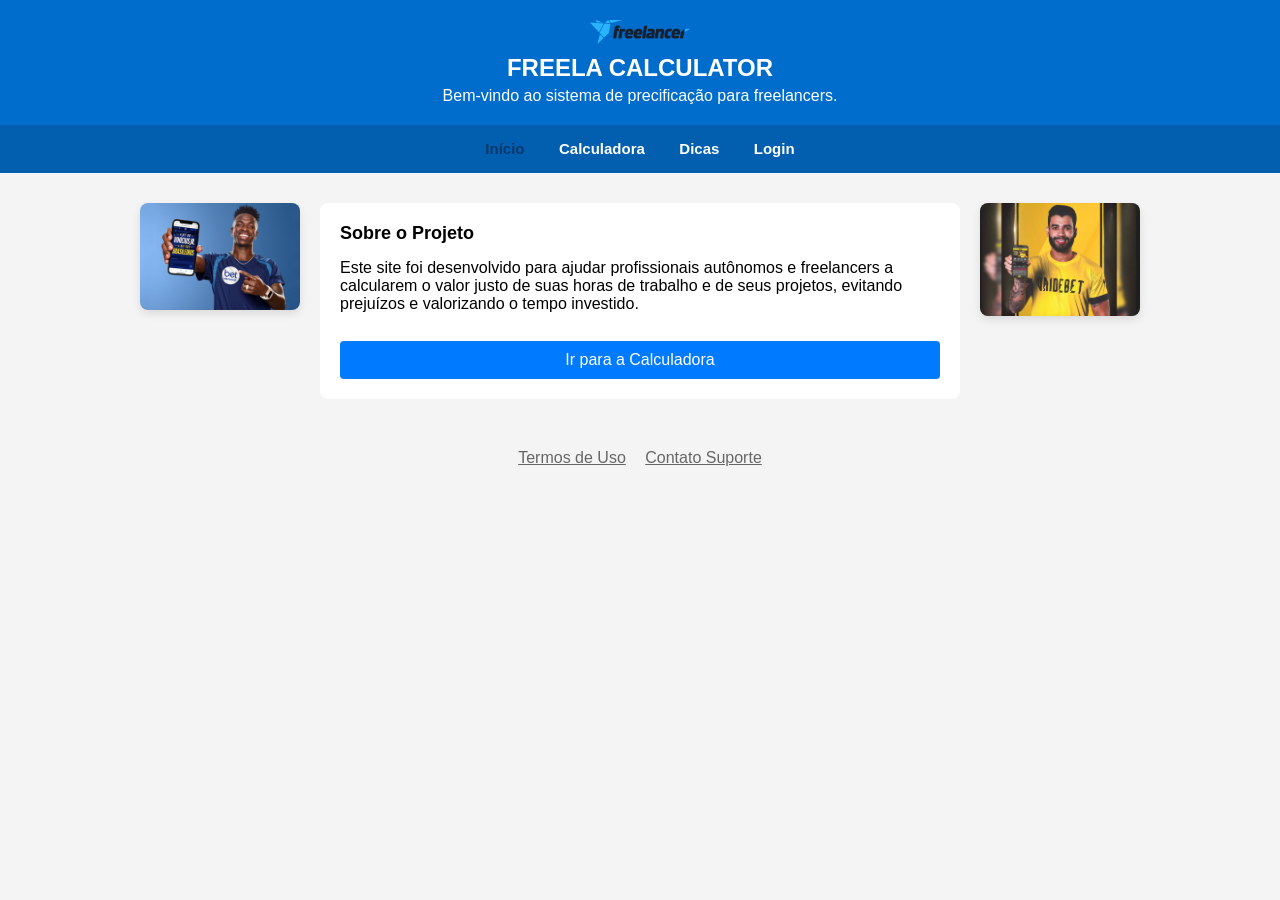
<file: index.html>
<!doctype html>
<html lang="pt-BR">
  <head>
    <meta charset="UTF-8" />
    <meta name="viewport" content="width=device-width, initial-scale=1.0" />
    <title>Freela Calculator - Início</title>
    <link rel="stylesheet" href="style.css" />
  </head>
  <body>
    <header class="topo">
      <img
        src="img/FL_LOGO-REDUCTION.png"
        alt="img-freelancer"
        class="logo-freela"
      />
      <h1>FREELA CALCULATOR</h1>
      <p>Bem-vindo ao sistema de precificação para freelancers.</p>
    </header>
    <nav class="menu-navegacao">
      <a href="index.html" class="ativo">Início</a>
      <a href="calculadora.html">Calculadora</a>
      <a href="dicas.html">Dicas</a>
      <a href="login.html">Login</a>
    </nav>

    <main class="principal">
      <aside class="anuncio-lateral">
        <img src="img/Bet-Nacional-Vini-Jr.jpg" alt="Anúncio 1" />
      </aside>

      <section class="caixa">
        <h2>Sobre o Projeto</h2>
        <p>
          Este site foi desenvolvido para ajudar profissionais autônomos e
          freelancers a calcularem o valor justo de suas horas de trabalho e de
          seus projetos, evitando prejuízos e valorizando o tempo investido.
        </p>
        <br />
        <a href="calculadora.html"
          ><button class="botao">Ir para a Calculadora</button></a
        >
      </section>

      <aside class="anuncio-lateral">
        <img src="img/images.jfif" alt="Anúncio 2" />
      </aside>
    </main>

    <!-- Rodapé simples -->
    <footer style="text-align: center; padding: 20px; color: #666">
      <a href="termos.html" style="color: #666; margin-right: 15px"
        >Termos de Uso</a
      >
      <a href="contato.html" style="color: #666">Contato Suporte</a>
    </footer>
  </body>
</html>
</file>
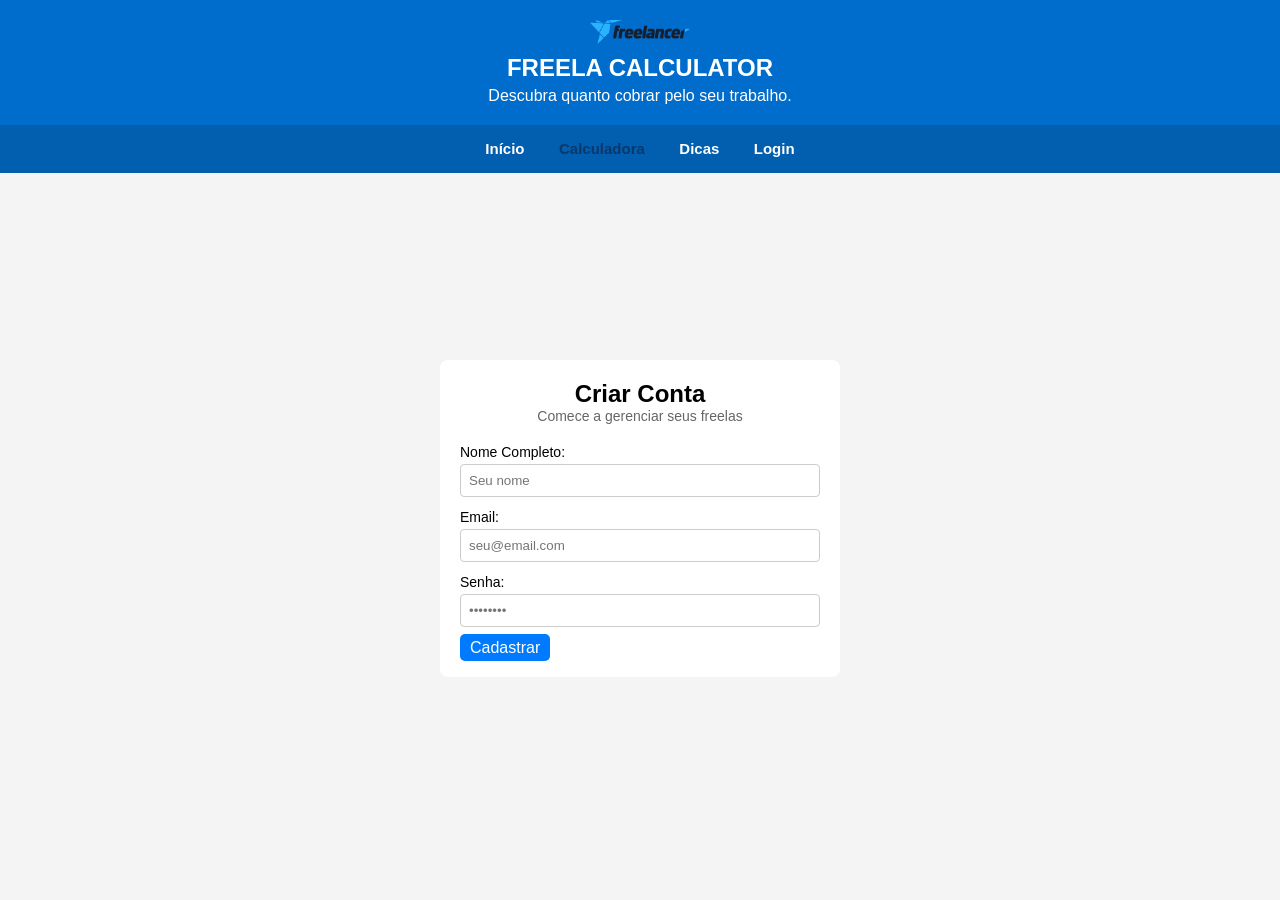
<file: cadastro.html>
<!doctype html>
<html lang="pt-BR">
  <head>
    <meta charset="UTF-8" />
    <title>Freela Calculator - Cadastro</title>
    <link rel="stylesheet" href="style.css" />
  </head>
  <body>
    <header class="topo">
      <img
        src="img/FL_LOGO-REDUCTION.png"
        alt="img-freelancer"
        class="logo-freela"
      />
      <h1>FREELA CALCULATOR</h1>
      <p>Descubra quanto cobrar pelo seu trabalho.</p>
    </header>
    <nav class="menu-navegacao">
      <a href="index.html">Início</a>
      <a href="calculadora.html" class="ativo">Calculadora</a>
      <a href="dicas.html">Dicas</a>
      <a href="login.html">Login</a>
    </nav>

    <main
      class="principal"
      style="justify-content: center; align-items: center; min-height: 70vh"
    >
      <section class="caixa" style="max-width: 400px; width: 100%">
        <header style="text-align: center; margin-bottom: 20px">
          <h1 style="font-size: 24px">Criar Conta</h1>
          <p style="color: #666; font-size: 14px">
            Comece a gerenciar seus freelas
          </p>
        </header>
        <form action="login.html">
          <div class="campo">
            <label>Nome Completo:</label>
            <input type="text" placeholder="Seu nome" required />
          </div>
          <div class="campo">
            <label>Email:</label>
            <input type="email" placeholder="seu@email.com" required />
          </div>
          <div class="campo">
            <label>Senha:</label>
            <input type="password" placeholder="••••••••" required />
          </div>
          <a
            href="login.html"
            style="
              background-color: #007bff;
              border-radius: 5px;
              padding: 5px 10px;
              text-decoration: none;
            "
            class="botao"
            >Cadastrar</a
          >
        </form>
      </section>
    </main>
  </body>
</html>
</file>
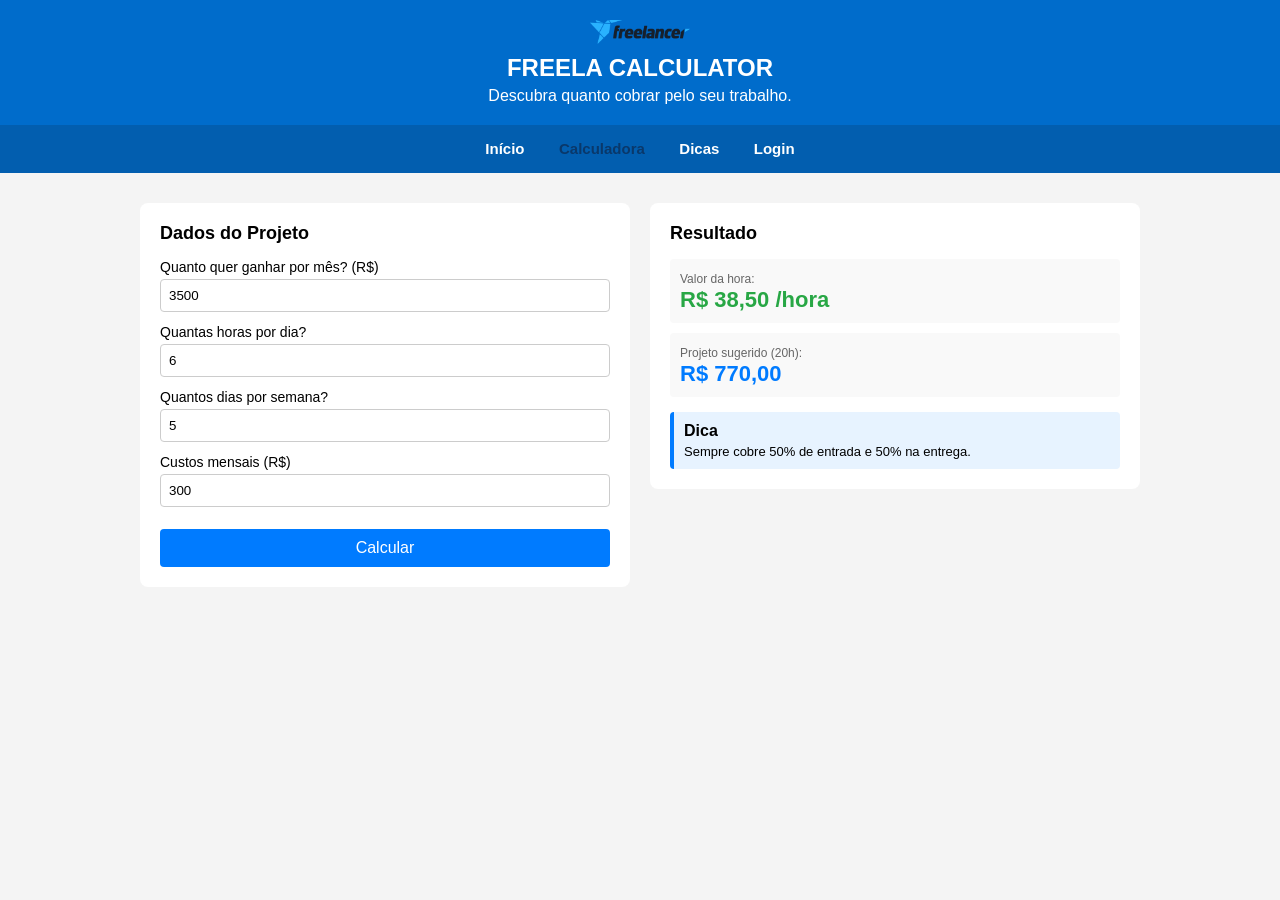
<file: calculadora.html>
<!doctype html>
<html lang="pt-BR">
  <head>
    <meta charset="UTF-8" />
    <meta name="viewport" content="width=device-width, initial-scale=1.0" />
    <title>Freela Calculator - Calculadora</title>
    <link rel="stylesheet" href="style.css" />
  </head>
  <body>
    <header class="topo">
      <img
        src="img/FL_LOGO-REDUCTION.png"
        alt="img-freelancer"
        class="logo-freela"
      />
      <h1>FREELA CALCULATOR</h1>
      <p>Descubra quanto cobrar pelo seu trabalho.</p>
    </header>
    <nav class="menu-navegacao">
      <a href="index.html">Início</a>
      <a href="calculadora.html" class="ativo">Calculadora</a>
      <a href="dicas.html">Dicas</a>
      <a href="login.html">Login</a>
    </nav>

    <main class="principal">
      <section class="caixa">
        <h2>Dados do Projeto</h2>

        <div class="campo">
          <label>Quanto quer ganhar por mês? (R$)</label>
          <input type="number" id="salario" value="3500" />
        </div>
        <div class="campo">
          <label>Quantas horas por dia?</label>
          <input type="number" id="horasDia" value="6" />
        </div>
        <div class="campo">
          <label>Quantos dias por semana?</label>
          <input type="number" id="diasSemana" value="5" />
        </div>
        <div class="campo">
          <label>Custos mensais (R$)</label>
          <input type="number" id="custos" value="300" />
        </div>
        <button class="botao" id="btn-calcular">Calcular</button>
      </section>

      <section class="caixa">
        <h2>Resultado</h2>
        <div class="resultado">
          <span>Valor da hora:</span>
          <h3 class="verde" id="resultado-hora">R$ 38,50 /hora</h3>
        </div>
        <div class="resultado">
          <span>Projeto sugerido (20h):</span>
          <h3 class="azul" id="resultado-projeto">R$ 770,00</h3>
        </div>
        <div class="dica">
          <h4>Dica</h4>
          <p>Sempre cobre 50% de entrada e 50% na entrega.</p>
        </div>
      </section>
    </main>
    <script src="script.js"></script>
  </body>
</html>
</file>
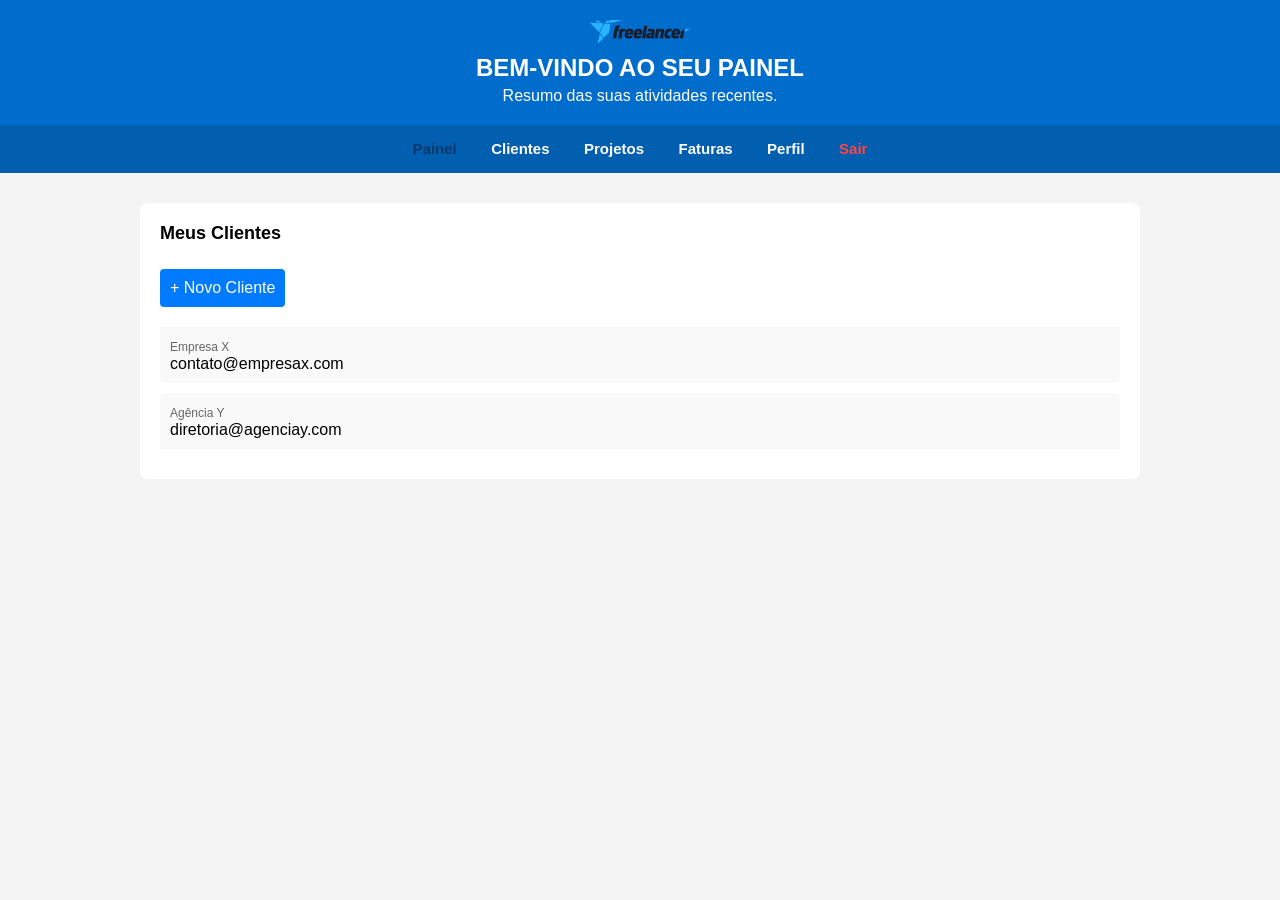
<file: clientes.html>
<!doctype html>
<html lang="pt-BR">
  <head>
    <meta charset="UTF-8" />
    <title>Freela Calculator - Clientes</title>
    <link rel="stylesheet" href="style.css" />
  </head>
  <body>
   <header class="topo">
      <img
        src="img/FL_LOGO-REDUCTION.png"
        alt="img-freelancer"
        class="logo-freela"
      />
      <h1>BEM-VINDO AO SEU PAINEL</h1>
      <p>Resumo das suas atividades recentes.</p>
    </header>
    <nav class="menu-navegacao">
      <a href="dashboard.html" class="ativo">Painel</a>
      <a href="clientes.html">Clientes</a>
      <a href="projetos.html">Projetos</a>
      <a href="faturas.html">Faturas</a>
      <a href="perfil.html">Perfil</a>
      <a href="index.html" style="color: #ff4444">Sair</a>
    </nav>
    <main class="principal">
      <section class="caixa">
        <h2>Meus Clientes</h2>
        <a href="novo_cliente.html"
          ><button class="botao" style="width: auto; margin-bottom: 20px">
            + Novo Cliente
          </button></a
        >
        <div class="resultado">
          <span>Empresa X</span>
          <p>contato@empresax.com</p>
        </div>
        <div class="resultado">
          <span>Agência Y</span>
          <p>diretoria@agenciay.com</p>
        </div>
      </section>
    </main>
  </body>
</html>
</file>
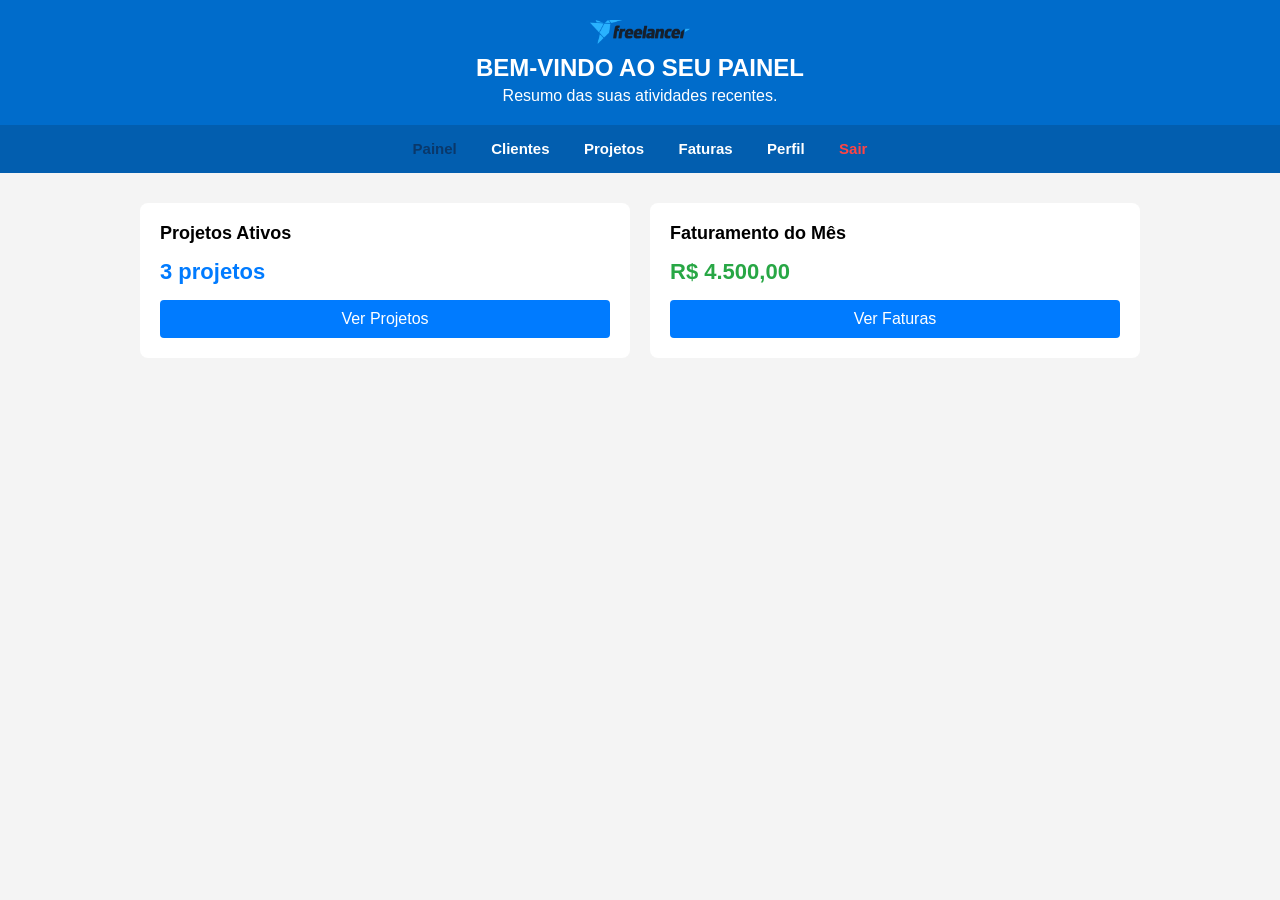
<file: dashboard.html>
<!doctype html>
<html lang="pt-BR">
  <head>
    <meta charset="UTF-8" />
    <title>Freela Calculator - Dashboard</title>
    <link rel="stylesheet" href="style.css" />
  </head>
  <body>
    <header class="topo">
      <img
        src="img/FL_LOGO-REDUCTION.png"
        alt="img-freelancer"
        class="logo-freela"
      />
      <h1>BEM-VINDO AO SEU PAINEL</h1>
      <p>Resumo das suas atividades recentes.</p>
    </header>
    <nav class="menu-navegacao">
      <a href="dashboard.html" class="ativo">Painel</a>
      <a href="clientes.html">Clientes</a>
      <a href="projetos.html">Projetos</a>
      <a href="faturas.html">Faturas</a>
      <a href="perfil.html">Perfil</a>
      <a href="index.html" style="color: #ff4444">Sair</a>
    </nav>

    <main class="principal" style="flex-wrap: wrap">
      <section class="caixa">
        <h2>Projetos Ativos</h2>
        <h3 class="azul">3 projetos</h3>
        <a href="projetos.html"
          ><button class="botao" style="margin-top: 15px">
            Ver Projetos
          </button></a
        >
      </section>
      <section class="caixa">
        <h2>Faturamento do Mês</h2>
        <h3 class="verde">R$ 4.500,00</h3>
        <a href="faturas.html"
          ><button class="botao" style="margin-top: 15px">
            Ver Faturas
          </button></a
        >
      </section>
    </main>
  </body>
</html>
</file>
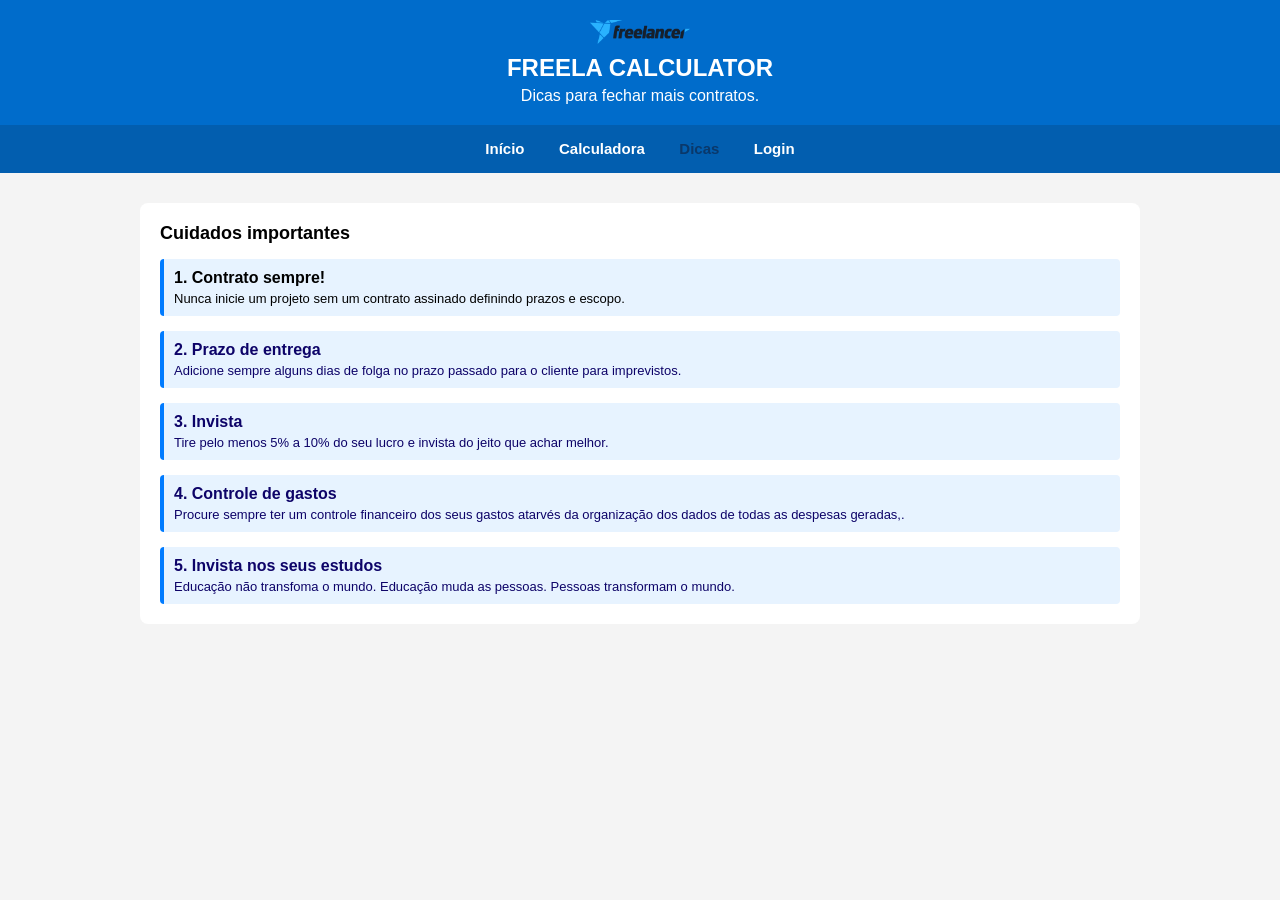
<file: dicas.html>
<!doctype html>
<html lang="pt-BR">
  <head>
    <meta charset="UTF-8" />
    <meta name="viewport" content="width=device-width, initial-scale=1.0" />
    <title>Freela Calculator - Dicas</title>
    <link rel="stylesheet" href="style.css" />
  </head>
  <body>
    <header class="topo">
      <img
        src="img/FL_LOGO-REDUCTION.png"
        alt="img-freelancer"
        class="logo-freela"
      />
      <h1>FREELA CALCULATOR</h1>
      <p>Dicas para fechar mais contratos.</p>
    </header>
    <nav class="menu-navegacao">
      <a href="index.html">Início</a>
      <a href="calculadora.html">Calculadora</a>
      <a href="dicas.html" class="ativo">Dicas</a>
      <a href="login.html">Login</a>
    </nav>

    <main class="principal">
      <section class="caixa">
        <h2>Cuidados importantes</h2>
        <div class="dica">
          <h4>1. Contrato sempre!</h4>
          <p>
            Nunca inicie um projeto sem um contrato assinado definindo prazos e
            escopo.
          </p>
        </div>
        <div class="dica" style="margin-top: 15px; color: rgb(13, 3, 104)">
          <h4>2. Prazo de entrega</h4>
          <p>
            Adicione sempre alguns dias de folga no prazo passado para o cliente
            para imprevistos.
          </p>
        </div>
        <div class="dica" style="margin-top: 15px; color: rgb(13, 3, 104)">
          <h4>3. Invista</h4>
          <p>
            Tire pelo menos 5% a 10% do seu lucro e invista do jeito que achar
            melhor.
          </p>
        </div>
        <div class="dica" style="margin-top: 15px; color: rgb(13, 3, 104)">
          <h4>4. Controle de gastos</h4>
          <p>
            Procure sempre ter um controle financeiro dos seus gastos atarvés da
            organização dos dados de todas as despesas geradas,.
          </p>
        </div>
        <div class="dica" style="margin-top: 15px; color: rgb(13, 3, 104)">
          <h4>5. Invista nos seus estudos</h4>
          <p>
            Educação não transfoma o mundo. Educação muda as pessoas. Pessoas
            transformam o mundo.
          </p>
        </div>
      </section>
    </main>
  </body>
</html>
</file>
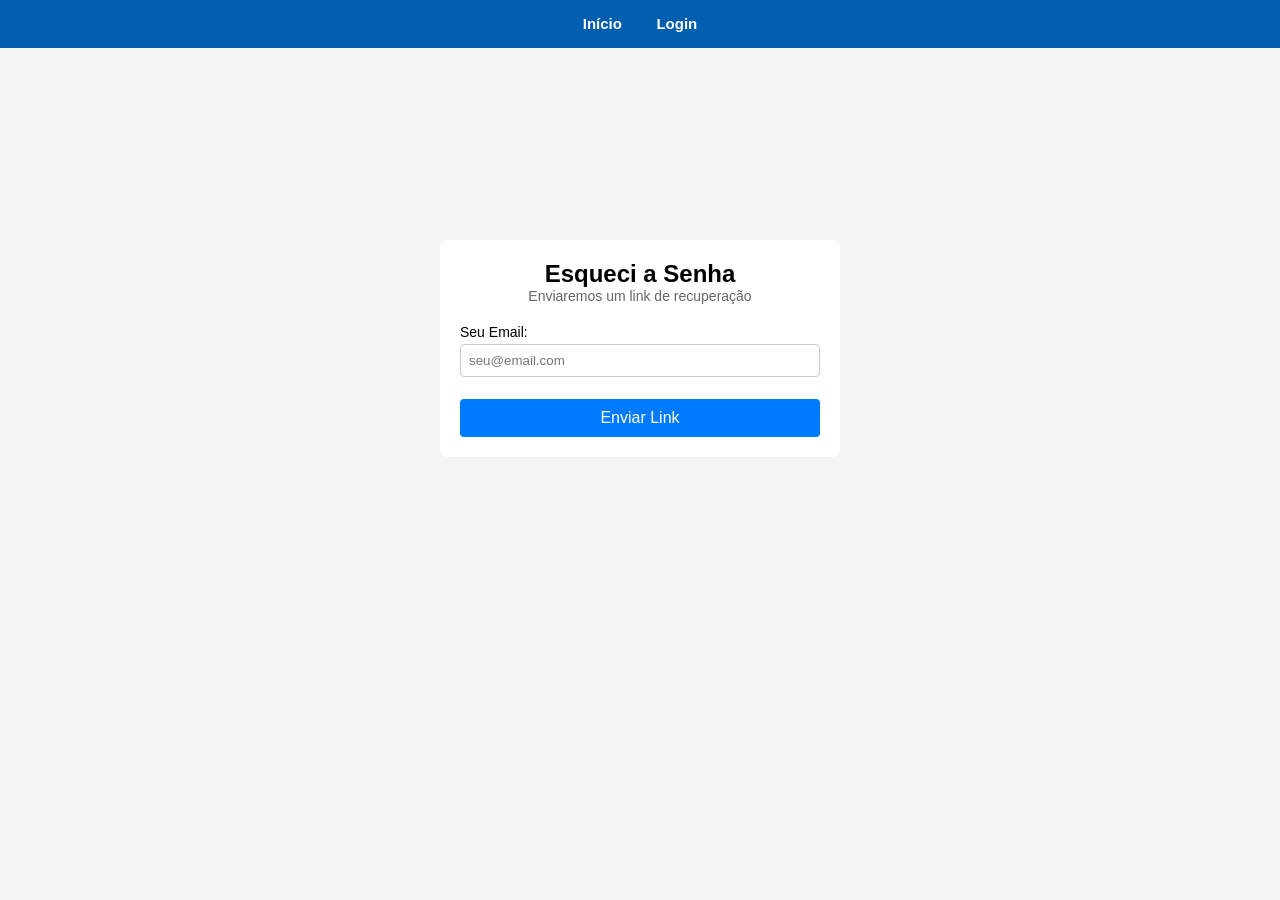
<file: esqueci_senha.html>
<!doctype html>
<html lang="pt-BR">
  <head>
    <meta charset="UTF-8" />
    <title>Freela Calculator - Recuperar Senha</title>
    <link rel="stylesheet" href="style.css" />
  </head>
  <body>
    <nav class="menu-navegacao">
      <a href="index.html">Início</a>
      <a href="login.html">Login</a>
    </nav>
    <main
      class="principal"
      style="justify-content: center; align-items: center; min-height: 60vh"
    >
      <section class="caixa" style="max-width: 400px; width: 100%">
        <header style="text-align: center; margin-bottom: 20px">
          <h1 style="font-size: 24px">Esqueci a Senha</h1>
          <p style="color: #666; font-size: 14px">
            Enviaremos um link de recuperação
          </p>
        </header>
        <form action="login.html">
          <div class="campo">
            <label>Seu Email:</label>
            <input type="email" placeholder="seu@email.com" required />
          </div>
          <button type="submit" class="botao">Enviar Link</button>
        </form>
      </section>
    </main>
  </body>
</html>
</file>
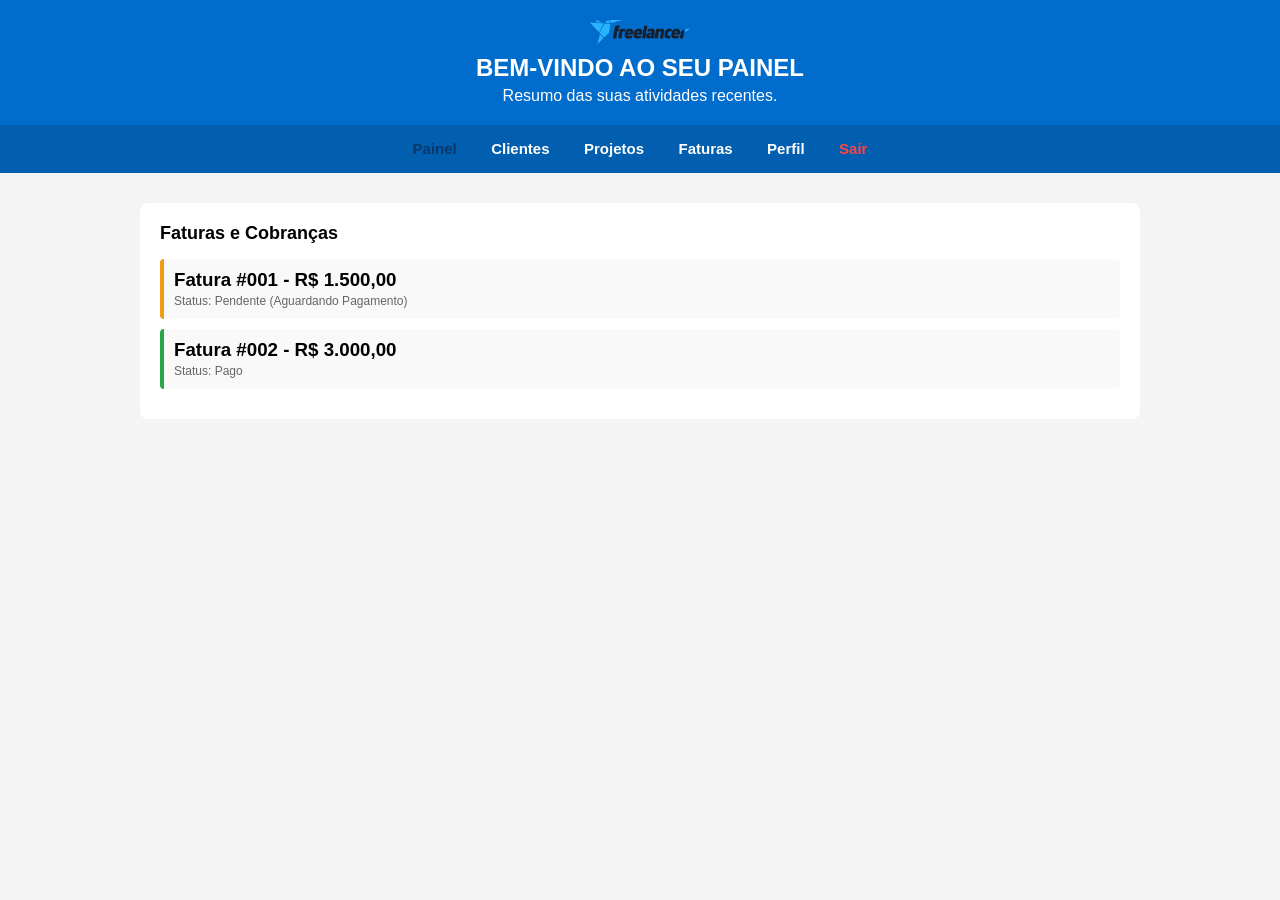
<file: faturas.html>
<!doctype html>
<html lang="pt-BR">
  <head>
    <meta charset="UTF-8" />
    <title>Freela Calculator - Faturas</title>
    <link rel="stylesheet" href="style.css" />
  </head>
  <body>
    <header class="topo">
      <img
        src="img/FL_LOGO-REDUCTION.png"
        alt="img-freelancer"
        class="logo-freela"
      />
      <h1>BEM-VINDO AO SEU PAINEL</h1>
      <p>Resumo das suas atividades recentes.</p>
    </header>
    <nav class="menu-navegacao">
      <a href="dashboard.html" class="ativo">Painel</a>
      <a href="clientes.html">Clientes</a>
      <a href="projetos.html">Projetos</a>
      <a href="faturas.html">Faturas</a>
      <a href="perfil.html">Perfil</a>
      <a href="index.html" style="color: #ff4444">Sair</a>
    </nav>
    <main class="principal">
      <section class="caixa">
        <h2>Faturas e Cobranças</h2>
        <div class="resultado" style="border-left: 4px solid #f39c12">
          <h3>Fatura #001 - R$ 1.500,00</h3>
          <span>Status: Pendente (Aguardando Pagamento)</span>
        </div>
        <div class="resultado" style="border-left: 4px solid #28a745">
          <h3>Fatura #002 - R$ 3.000,00</h3>
          <span>Status: Pago</span>
        </div>
      </section>
    </main>
  </body>
</html>
</file>
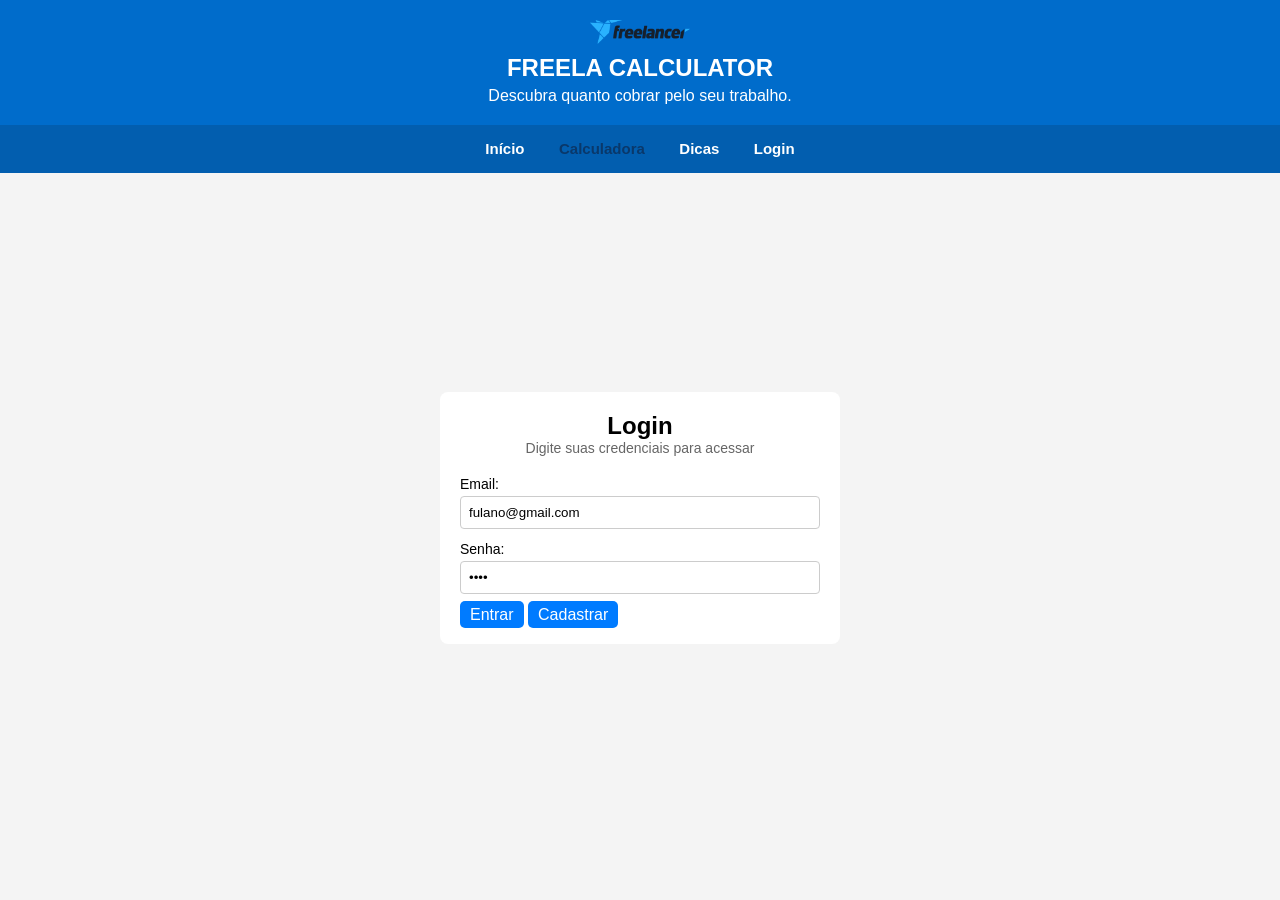
<file: login.html>
<!doctype html>
<html lang="pt-BR">
  <head>
    <meta charset="UTF-8" />
    <meta name="viewport" content="width=device-width, initial-scale=1.0" />
    <title>Freela Calculator - Login</title>
    <link rel="stylesheet" href="style.css" />
  </head>
  <body>
    <header class="topo">
      <img
        src="img/FL_LOGO-REDUCTION.png"
        alt="img-freelancer"
        class="logo-freela"
      />
      <h1>FREELA CALCULATOR</h1>
      <p>Descubra quanto cobrar pelo seu trabalho.</p>
    </header>
    <nav class="menu-navegacao">
      <a href="index.html">Início</a>
      <a href="calculadora.html" class="ativo">Calculadora</a>
      <a href="dicas.html">Dicas</a>
      <a href="login.html">Login</a>
    </nav>

    <main
      class="principal"
      style="justify-content: center; align-items: center; min-height: 70vh"
    >
      <section class="caixa" style="max-width: 400px; width: 100%">
        <header style="text-align: center; margin-bottom: 20px">
          <h1 style="font-size: 24px">Login</h1>
          <p style="color: #666; font-size: 14px">
            Digite suas credenciais para acessar
          </p>
        </header>

        <form action="dashboard.html">
          <div class="campo">
            <label>Email:</label>
            <input
              type="email"
              id="email"
              name="email"
              value="fulano@gmail.com"
              required
            />
          </div>

          <div class="campo">
            <label>Senha:</label>
            <input
              type="password"
              id="password"
              name="password"
              value="1234"
              required
            />
          </div>

          <a
            href="dashboard.html"
            style="
              background-color: #007bff;
              border-radius: 5px;
              padding: 5px 10px;
              text-decoration: none;
            "
            class="botao"
            >Entrar</a
          >
          <a
            href="cadastro.html"
            style="
              background-color: #007bff;
              border-radius: 5px;
              padding: 5px 10px;
              text-decoration: none;
            "
            class="botao"
            >Cadastrar</a
          >
        </form>
      </section>
    </main>
  </body>
</html>
</file>
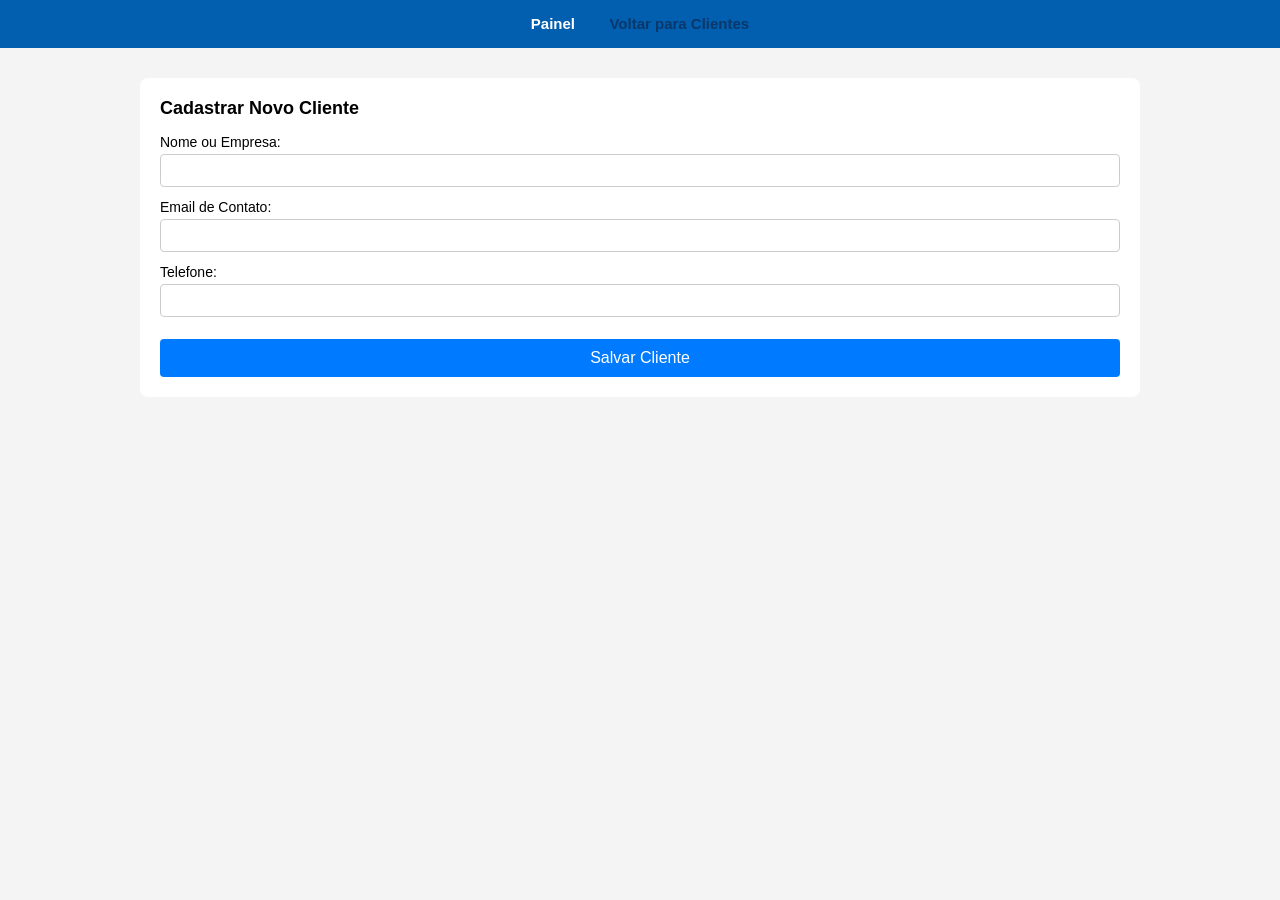
<file: novo_cliente.html>
<!doctype html>
<html lang="pt-BR">
  <head>
    <meta charset="UTF-8" />
    <title>Freela Calculator - Novo Cliente</title>
    <link rel="stylesheet" href="style.css" />
  </head>
  <body>
    <nav class="menu-navegacao">
      <a href="dashboard.html">Painel</a>
      <a href="clientes.html" class="ativo">Voltar para Clientes</a>
    </nav>
    <main class="principal">
      <section class="caixa">
        <h2>Cadastrar Novo Cliente</h2>
        <form action="clientes.html">
          <div class="campo">
            <label>Nome ou Empresa:</label>
            <input type="text" required />
          </div>
          <div class="campo">
            <label>Email de Contato:</label>
            <input type="email" required />
          </div>
          <div class="campo">
            <label>Telefone:</label>
            <input type="text" />
          </div>
          <button type="submit" class="botao">Salvar Cliente</button>
        </form>
      </section>
    </main>
  </body>
</html>
</file>
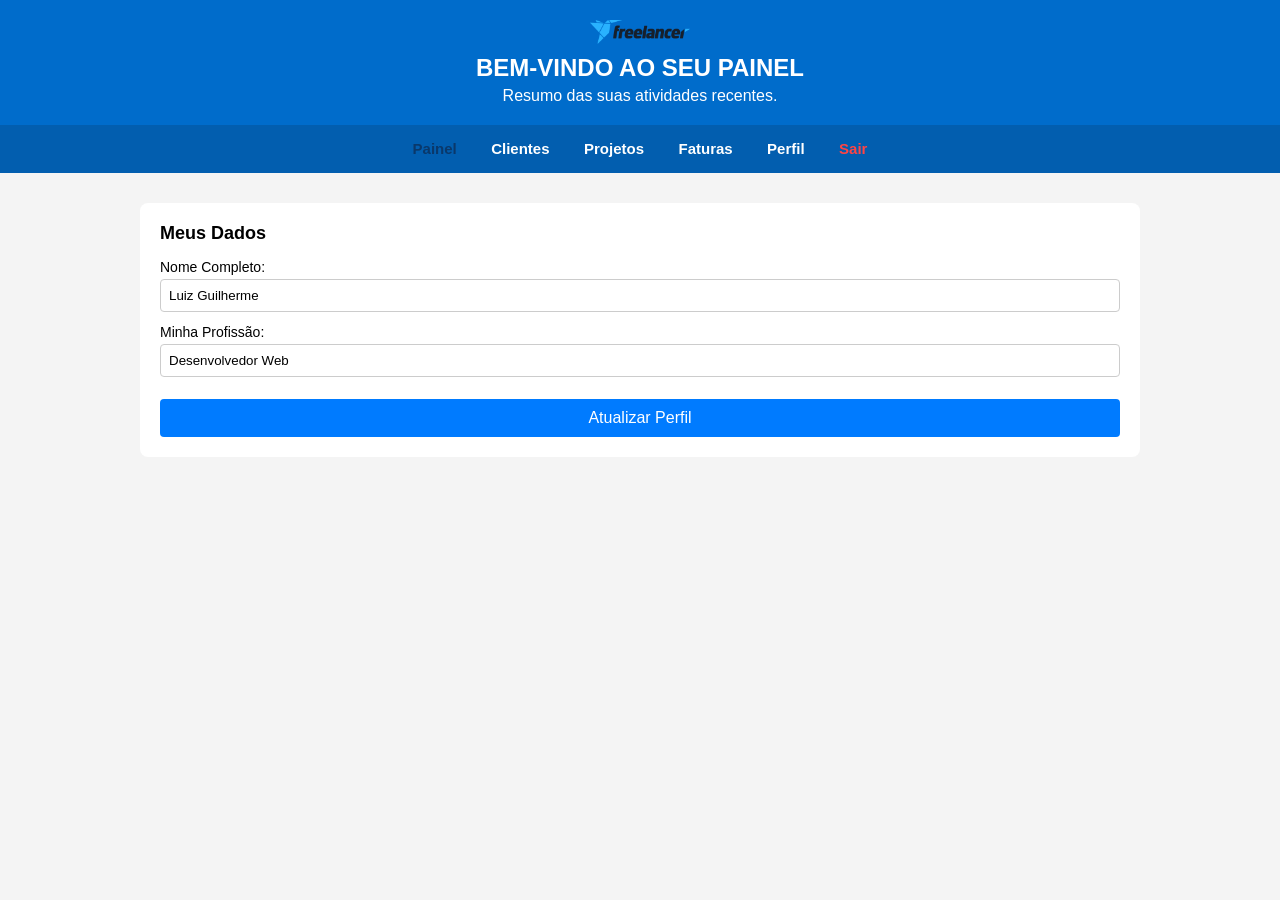
<file: perfil.html>
<!doctype html>
<html lang="pt-BR">
  <head>
    <meta charset="UTF-8" />
    <title>Freela Calculator - Perfil</title>
    <link rel="stylesheet" href="style.css" />
  </head>
  <body>
    <header class="topo">
      <img
        src="img/FL_LOGO-REDUCTION.png"
        alt="img-freelancer"
        class="logo-freela"
      />
      <h1>BEM-VINDO AO SEU PAINEL</h1>
      <p>Resumo das suas atividades recentes.</p>
    </header>
    <nav class="menu-navegacao">
      <a href="dashboard.html" class="ativo">Painel</a>
      <a href="clientes.html">Clientes</a>
      <a href="projetos.html">Projetos</a>
      <a href="faturas.html">Faturas</a>
      <a href="perfil.html">Perfil</a>
      <a href="index.html" style="color: #ff4444">Sair</a>
    </nav>
    <main class="principal">
      <section class="caixa">
        <h2>Meus Dados</h2>
        <form>
          <div class="campo">
            <label>Nome Completo:</label>
            <input type="text" value="Luiz Guilherme" />
          </div>
          <div class="campo">
            <label>Minha Profissão:</label>
            <input type="text" value="Desenvolvedor Web" />
          </div>
          <button type="submit" class="botao">Atualizar Perfil</button>
        </form>
      </section>
    </main>
  </body>
</html>
</file>
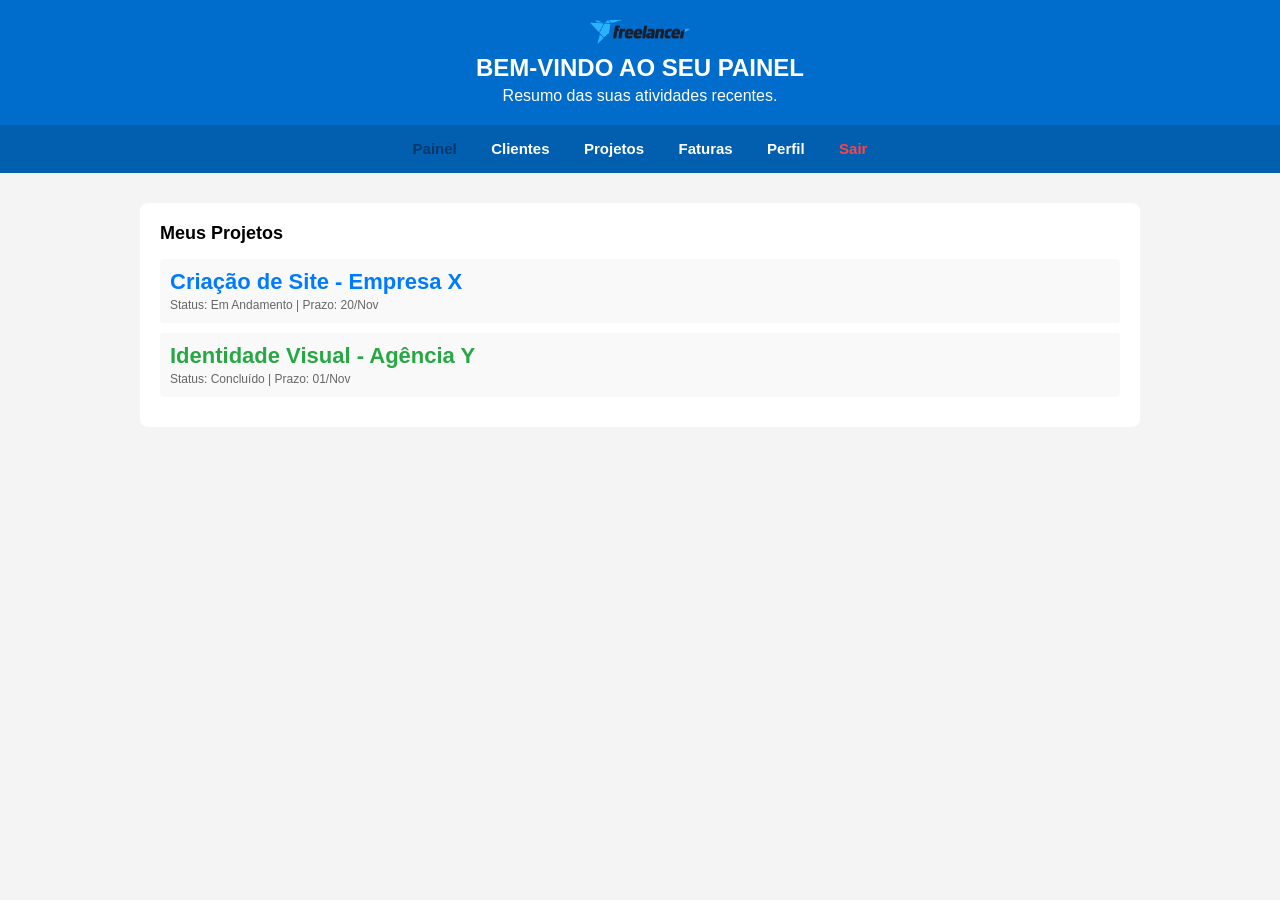
<file: projetos.html>
<!doctype html>
<html lang="pt-BR">
  <head>
    <meta charset="UTF-8" />
    <title>Freela Calculator - Projetos</title>
    <link rel="stylesheet" href="style.css" />
  </head>
  <body>
    <header class="topo">
      <img
        src="img/FL_LOGO-REDUCTION.png"
        alt="img-freelancer"
        class="logo-freela"
      />
      <h1>BEM-VINDO AO SEU PAINEL</h1>
      <p>Resumo das suas atividades recentes.</p>
    </header>
    <nav class="menu-navegacao">
      <a href="dashboard.html" class="ativo">Painel</a>
      <a href="clientes.html">Clientes</a>
      <a href="projetos.html">Projetos</a>
      <a href="faturas.html">Faturas</a>
      <a href="perfil.html">Perfil</a>
      <a href="index.html" style="color: #ff4444">Sair</a>
    </nav>

    <main class="principal">
      <section class="caixa">
        <h2>Meus Projetos</h2>
        <div class="resultado">
          <h3 class="azul">Criação de Site - Empresa X</h3>
          <span>Status: Em Andamento | Prazo: 20/Nov</span>
        </div>
        <div class="resultado">
          <h3 class="verde">Identidade Visual - Agência Y</h3>
          <span>Status: Concluído | Prazo: 01/Nov</span>
        </div>
      </section>
    </main>
  </body>
</html>
</file>
<file: style.css>
* {
  margin: 0;
  padding: 0;
  box-sizing: border-box;
  font-family: Arial, sans-serif;
}

body {
  background-color: #f4f4f4;
}

.menu-navegacao {
  background-color: #025eaf;
  padding: 15px;
  text-align: center;
}
.logo-freela {
  max-width: 100px;
  height: auto;
  display: block;
  margin: 0 auto 10px auto;
}
.menu-navegacao a {
  color: white;
  text-decoration: none;
  margin: 0 15px;
  font-size: 15px;
  font-weight: bold;
  transition: color 0.2s;
}

.menu-navegacao a:hover,
.menu-navegacao a.ativo {
  color: #0a386a;
}

.topo {
  background-color: #006ccb;
  color: white;
  text-align: center;
  padding: 20px;
}

.topo span {
  color: #007bff;
}
.topo h1 {
  font-size: 24px;
  margin-bottom: 5px;
}
.principal {
  width: 1000px;
  max-width: 95%;
  margin: 30px auto;
  display: flex;
  gap: 20px;
  align-items: flex-start;
}
.anuncio-lateral {
  width: 160px;
  flex-shrink: 0;
}

.anuncio-lateral img {
  width: 100%;
  height: auto;
  border-radius: 8px;
  box-shadow: 0 4px 8px rgba(0, 0, 0, 0.1);
}

.caixa {
  background: white;
  padding: 20px;
  border-radius: 8px;
  flex: 1;
}

.caixa h2 {
  margin-bottom: 15px;
  font-size: 18px;
}

.campo {
  margin-bottom: 12px;
}

.campo label {
  display: block;
  font-size: 14px;
  margin-bottom: 4px;
}

.campo input {
  width: 100%;
  padding: 8px;
  border: 1px solid #ccc;
  border-radius: 4px;
}
.login {
  display: flex;
  justify-content: center;
  align-items: center;
  min-height: 100vh;
  background-color: #f4f4f4;
  padding: 20px;
}

.botao {
  width: 100%;
  background-color: #007bff;
  color: white;
  border: none;
  padding: 10px;
  border-radius: 4px;
  cursor: pointer;
  font-size: 16px;
  margin-top: 10px;
  transition: background 0.3s;
}

.botao:hover {
  background-color: #0056b3;
}

.resultado {
  background-color: #f9f9f9;
  padding: 10px;
  border-radius: 4px;
  margin-bottom: 10px;
}

.resultado span {
  font-size: 12px;
  color: #666;
}

.verde {
  color: #28a745;
  font-size: 22px;
}

.azul {
  color: #007bff;
  font-size: 22px;
}

.dica {
  background-color: #e7f3ff;
  padding: 10px;
  border-radius: 4px;
  border-left: 4px solid #007bff;
  margin-top: 15px;
}

.dica p {
  font-size: 13px;
  margin-top: 4px;
}
</file>
